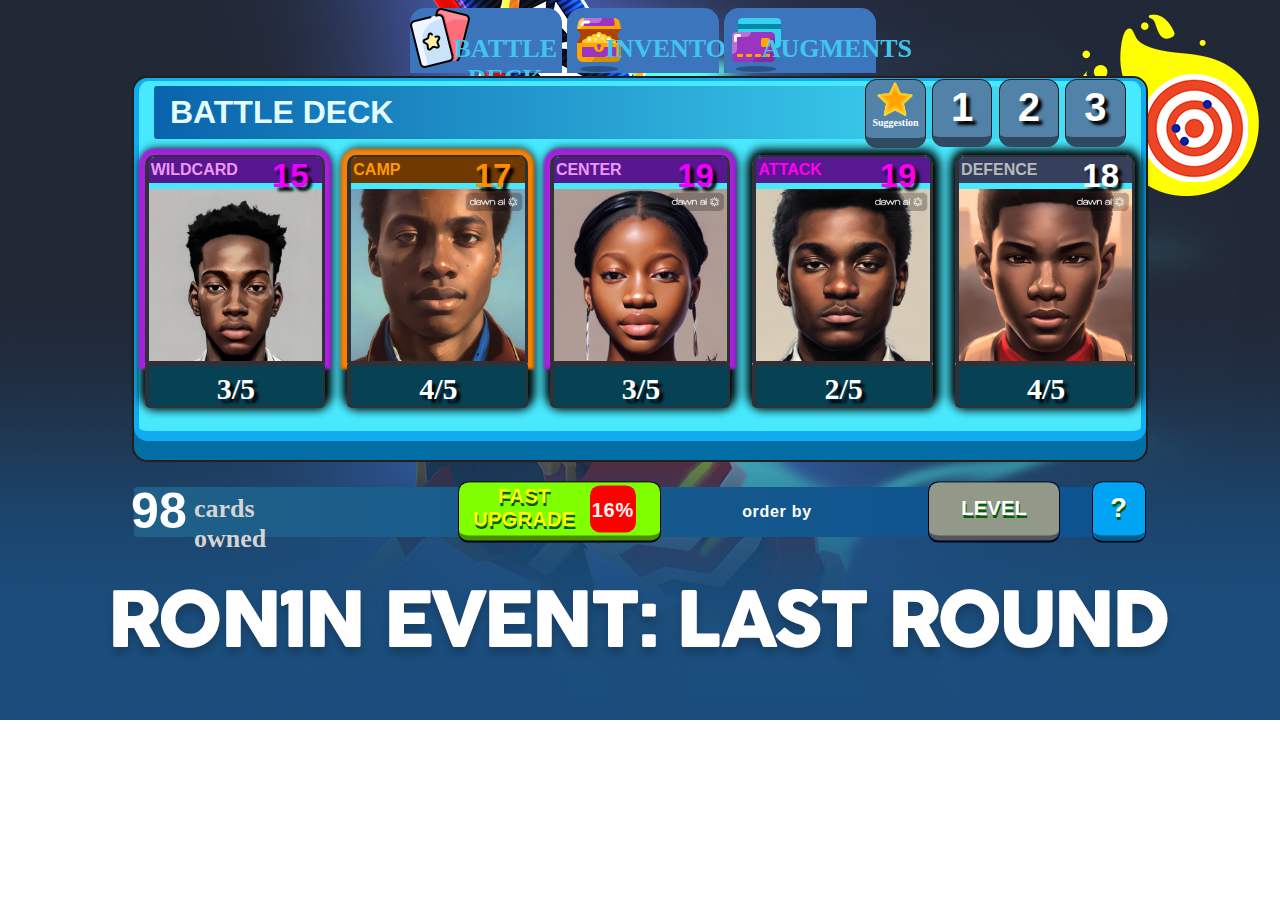
<file: index.html>
<!DOCTYPE html>
<html lang="en">
<head>
    <meta charset="UTF-8">
    <meta http-equiv="X-UA-Compatible" content="IE=edge">
    <meta name="viewport" content="width=device-width, initial-scale=1.0">
    <link rel="stylesheet" href="./week2.css">
    <link rel="shortcut icon" href="./images.jpg" type="image/x-icon">
    <link rel="stylesheet" href="./week3.js">
    <title>Frag</title>
</head>
<body>
 
        <div class="outter">
            <div class="container">
              <div class="topstrip">
                <div class="bDeck hovert"><span class="icon"><img src="./icons8-cards-60.png" alt="battle card"></span><p class="word1 bt">BATTLE DECK</p></div>
                <div class="invent hovert"><span class="icon1"><img src="./icons8-treasure-chest-64.png" alt="chests"></span><p class="word2 bt">INVENTORY</p></div>
                <div class="augments hovert"><span class="icon2"><img src="./icons8-bank-cards-64.png" alt="Augments"></span><p class="word3 bt">AUGMENTS</p></div>
              </div>
            </div>           
        </div>
        <div class="outback">
            <div class="black-line">
              <div class="big-blue">
                <div class="soft-blue">
                    <div class="inner-hold">
                        <div class="start">
                          <div class="leftb">BATTLE DECK<p></p></div>
                          <div class="otherbox"><div id="rando" class="star"><div class="icons"><img height="40px" width="40px" src="./icons8-star-48.png" alt="Star"></div><p class="s">Suggestion</p></div><div id="first" class="one"><p class="nums">1</p></div><div id="second" class="one"><p class="nums">2</p></div><div id="third" class="one"><p class="nums">3</p></div></div>
                        </div>
                        <div  class="beneath">
                          <div id="swit" class="sunny c"><div class="pic1"><div class="title1"><div class="left"><p class="wildword1">WILDCARD</p></div><div class="right"><p class="wildnum1">15</p></div></div></div><div class="level"><p class="grade">3/5</p></div></div> 
                          <div class="chan c"><div class="pic2"><div class="title2"><div class="left"><p class="wildword2">CAMP</p></div><div class="right"><p class="wildnum2">17</p></div></div></div><div class="level"><p class="grade">4/5</p></div></div> 
                          <div class="ronin c"><div class="pic3"><div class="title3"><div class="left"><p class="wildword3">CENTER</p></div><div class="right"><p class="wildnum3">19</p></div></div></div><div class="level"><p class="grade">3/5</p></div></div> 
                          <div class="ollie c"><div class="pic4"><div class="title4"><div class="left"><p class="wildword4">ATTACK</p></div><div class="right"><p class="wildnum4">19</p></div></div></div><div class="level"><p class="grade">2/5</p></div></div> 
                          <div class="piper c"><div class="pic5"><div class="title5"><div class="left"><p class="wildword5">DEFENCE</p></div><div class="right"><p class="wildnum5">18</p></div></div></div><div class="level"><p class="grade">4/5</p></div></div> 
                        </div>
                    </div>
                </div>
              </div>
            </div>
        </div>
        <div class="green">
             <div class="start1">
                <div class="bignum">
                  <div class="eith"><p class="benine">98</p></div><div class="letter"><p class="owen">cards owned</p></div>
                </div>
                  <div class="dark">
                    <div class="fast">
                  
                      <div class="upgrade"><p class="upword">FAST <br> UPGRADE</p></div>
                      <div class="percent"><P class="perword">16%</P></div>
                   
                    </div>
                </div>
                <div class="order"><p>order by</p></div>
                <div class="great">
                  
                    <div class="grey">
                      <div class="shi"><p class="lel">LEVEL</p></div>
                      
                    </div>
                    <div class="grey2">
                      <div class="shi2"><p class="lel2">?</p></div>
                      
                    </div>
                  </div>
             </div>
            
        </div>
        <script src="./week3.js"></script>
</body>
</html>
</file>
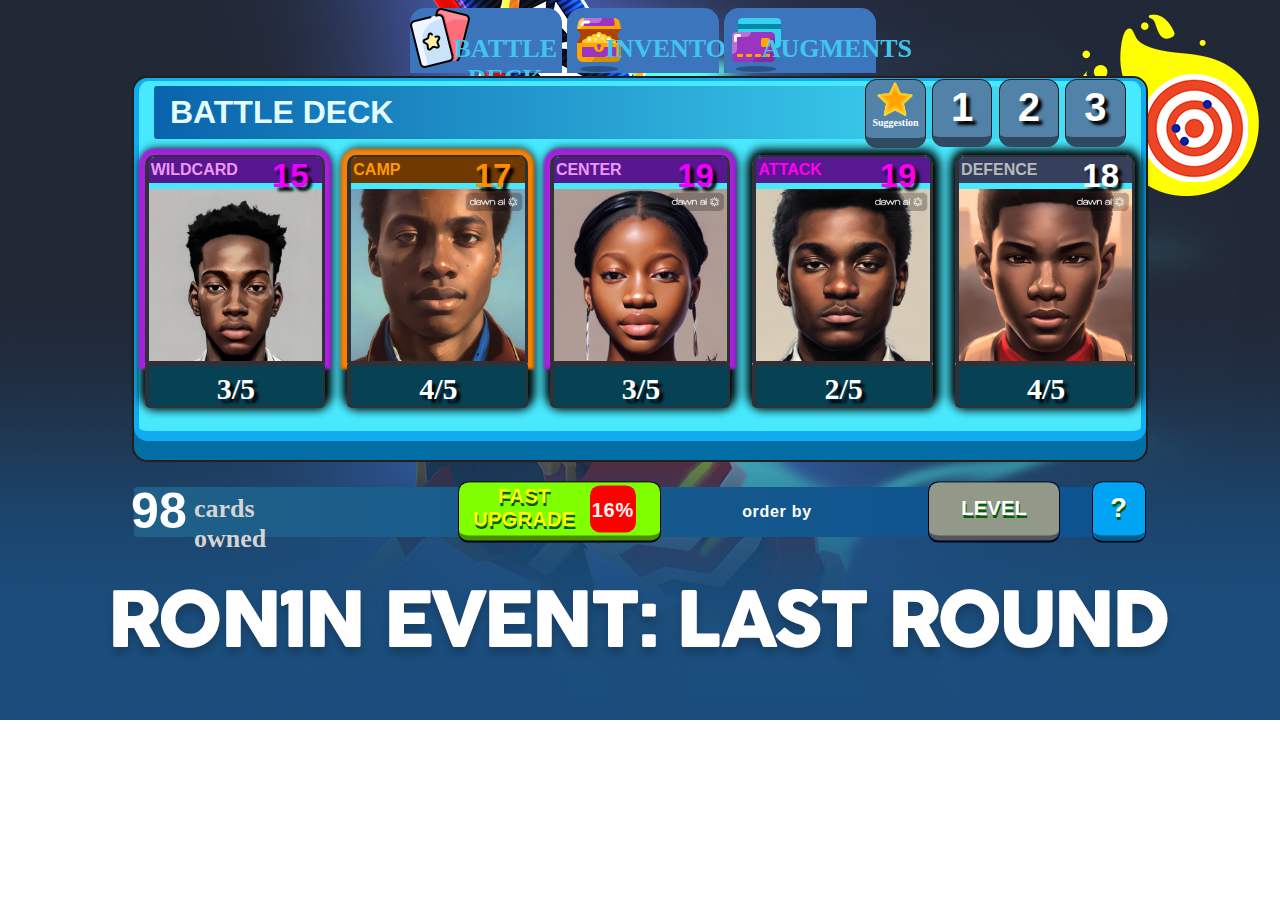
<file: week2.html>
<!DOCTYPE html>
<html lang="en">
<head>
    <meta charset="UTF-8">
    <meta http-equiv="X-UA-Compatible" content="IE=edge">
    <meta name="viewport" content="width=device-width, initial-scale=1.0">
    <link rel="stylesheet" href="./week2.css">
    <link rel="shortcut icon" href="./images.jpg" type="image/x-icon">
    <link rel="stylesheet" href="./week3.js">
    <title>Frag</title>
</head>
<body>
 
        <div class="outter">
            <div class="container">
              <div class="topstrip">
                <div class="bDeck hovert"><span class="icon"><img src="./icons8-cards-60.png" alt="battle card"></span><p class="word1 bt">BATTLE DECK</p></div>
                <div class="invent hovert"><span class="icon1"><img src="./icons8-treasure-chest-64.png" alt="chests"></span><p class="word2 bt">INVENTORY</p></div>
                <div class="augments hovert"><span class="icon2"><img src="./icons8-bank-cards-64.png" alt="Augments"></span><p class="word3 bt">AUGMENTS</p></div>
              </div>
            </div>           
        </div>
        <div class="outback">
            <div class="black-line">
              <div class="big-blue">
                <div class="soft-blue">
                    <div class="inner-hold">
                        <div class="start">
                          <div class="leftb">BATTLE DECK<p></p></div>
                          <div class="otherbox"><div id="rando" class="star"><div class="icons"><img height="40px" width="40px" src="./icons8-star-48.png" alt="Star"></div><p class="s">Suggestion</p></div><div id="first" class="one"><p class="nums">1</p></div><div id="second" class="one"><p class="nums">2</p></div><div id="third" class="one"><p class="nums">3</p></div></div>
                        </div>
                        <div  class="beneath">
                          <div id="swit" class="sunny c"><div class="pic1"><div class="title1"><div class="left"><p class="wildword1">WILDCARD</p></div><div class="right"><p class="wildnum1">15</p></div></div></div><div class="level"><p class="grade">3/5</p></div></div> 
                          <div class="chan c"><div class="pic2"><div class="title2"><div class="left"><p class="wildword2">CAMP</p></div><div class="right"><p class="wildnum2">17</p></div></div></div><div class="level"><p class="grade">4/5</p></div></div> 
                          <div class="ronin c"><div class="pic3"><div class="title3"><div class="left"><p class="wildword3">CENTER</p></div><div class="right"><p class="wildnum3">19</p></div></div></div><div class="level"><p class="grade">3/5</p></div></div> 
                          <div class="ollie c"><div class="pic4"><div class="title4"><div class="left"><p class="wildword4">ATTACK</p></div><div class="right"><p class="wildnum4">19</p></div></div></div><div class="level"><p class="grade">2/5</p></div></div> 
                          <div class="piper c"><div class="pic5"><div class="title5"><div class="left"><p class="wildword5">DEFENCE</p></div><div class="right"><p class="wildnum5">18</p></div></div></div><div class="level"><p class="grade">4/5</p></div></div> 
                        </div>
                    </div>
                </div>
              </div>
            </div>
        </div>
        <div class="green">
             <div class="start1">
                <div class="bignum">
                  <div class="eith"><p class="benine">98</p></div><div class="letter"><p class="owen">cards owned</p></div>
                </div>
                  <div class="dark">
                    <div class="fast">
                  
                      <div class="upgrade"><p class="upword">FAST <br> UPGRADE</p></div>
                      <div class="percent"><P class="perword">16%</P></div>
                   
                    </div>
                </div>
                <div class="order"><p>order by</p></div>
                <div class="great">
                  
                    <div class="grey">
                      <div class="shi"><p class="lel">LEVEL</p></div>
                      
                    </div>
                    <div class="grey2">
                      <div class="shi2"><p class="lel2">?</p></div>
                      
                    </div>
                  </div>
             </div>
            
        </div>
        <script src="./week3.js"></script>
</body>
</html>
</file>
<file: week2.css>
*{
    transition: all 0.2s ease-in ;
}

body {
    /* background-image: linear-gradient(90deg,#141c46,#0b5291); */
    background-image: url(./ronnin.jpg);
    background-repeat: no-repeat;
    background-size: cover;

}

.outter {
    /* align-items: center; */
    /* border: solid blue 1px; */
    /* justify-items: center; */
    margin: 3px;
    width: 100%;
    align-content: center;
}
.container {
    /* border: solid rgb(0, 255, 179) 1px; */
    width: 100%;
    margin: 0 auto;
    justify-items: center;
    
}

.topstrip{
    justify-content: center;
    /* border: solid red 1px; */
    display: flex;
    /* justify-content: space-evenly; */
    gap: 0.3rem;
}

.bDeck{
    /* border: solid red 1px; */
    width: 22%;
    display: flex;
    border-top-right-radius: 15px;
    border-top-left-radius: 15px;
    background-color: #3d75bd;
    max-height: 65px;


    

}

.invent {
    /* border: solid red 1px; */
    width: 22%;
    display: flex;
    border-top-right-radius: 15px;
    border-top-left-radius: 15px;
    background-color: #3d75bd;
    max-height: 65px;

    

}

.augments{
    /* border: solid red 1px; */
    width: 22%;
    display: flex;
    border-top-right-radius: 15px;
    border-top-left-radius: 15px;
    background-color: #3d75bd;
    max-height: 65px;
    padding-top: -10px;
    

}

.icon {
    /* border: solid green 1px; */
    width: 25%;
}

.word1 {
    /* text-align: end; */
    width: 75%;
    /* border: solid grey 1px; */
    text-align: center;
    font-size: 26px;
    font-weight: bolder;
    height: fit-content;
    color: #42c5ed;

    
    

}

.word2 {
    height: fit-content;
    /* text-align: end; */
    text-align: center;
    width: 75%;
    /* border: solid grey 1px; */
    font-size: 26px;
    font-weight: bolder;
    color: #42c5ed;

    

}

.word3 {
    height: fit-content;
    /* margin-top: -20px; */
    /* text-align: end; */
    text-align: center;
    width: 75%;
    /* border: solid grey 1px; */
    font-size: 26px;
    font-weight: bolder;
    color: #42c5ed;
    

}

.icon1 {
    /* border: solid green 1px; */
    width: 25%;
    height: fit-content;
    
}

.icon2 {
    /* border: solid green 1px; */
    width: 25%;
}

.hovert:hover {
    background-color: #ffffff;
}

.bt:hover {
    color: #44c7ee;
}

.outback {
    width: 100%;
    /* border: solid red 1px; */
    display: flex;
    justify-content: center;
    
    
    
}

.black-line {
    width: 80%;
    border: solid #221f1c 2.7px;
    border-radius: 15px;
    height: fit-content;
    
}

.big-blue {
    /* border: solid green 1px; */
    border-bottom: solid #026ea5 19.6px;
    background-color: #026ea5;
    
    border-radius: 13.8px;
}

.soft-blue {
    border-radius: 13.8px;
    border-bottom: solid #10acf2 10px;
    border-left: solid #10acf2 5px;
    border-right: solid #10acf2 5px;
    border-top: solid #10acf2 3px;
    height: 350px;
    background-color: #48e9fe;
    z-index: 1;
}

.inner-hold {
    /* border: solid red 1px; */
    height: 100%;
    width: 100%;
    /* padding: 2px; */
    display: flex;
    flex-direction: column;
    gap: 1rem;
    
}

.start {
    border-radius: 3px;
    width: 97%;
    /* border: solid green 1px; */
    height: 15%;
    background-image: linear-gradient(90deg,#0a63ac, #48e9fe );
    align-self: center;
    margin-top: 5px;
    display: flex;
    flex-direction: row;
    

}

.green {
    margin-top: 20px;
    width: 100%;
    display: flex;
    justify-content: center;
    
}
.start1{
    border-radius: 3px;
    width: 80%;
    /* border: solid green 1px; */
    height: 50px;
    /* background-image: linear-gradient(90deg,#206087, #1d3179 ); */
    background-image: linear-gradient(90deg,#206088,#0b5291);
    

    align-self: center;
    margin-top: 5px;
    display: flex;
    flex-direction: row;
    
}
.bignum {
    /* border: solid red 1px; */
    width: 20%;
    display: flex;
    flex-direction: row;
}

.eith {
    display: flex;
    /* border: solid grey 1px ; */
    width: 30%;
    justify-content:center ;
    
}

.benine {
    color: #ffffff;
    font-size: 25px;
    font-weight: bolder;
    margin: 0 auto;
    scale: 2;
    transform: translateY(10px);
    font-family: Impact, Haettenschweiler, 'Arial Narrow Bold', sans-serif;
}

.owen {
    color: #d4d4d3;
    font-size: 26px;
    font-weight: bolder;
    margin: 0 auto;
    transform: translateY(7px);
    /* font-style: unset; */
    

    
}
.letter {
    /* border: solid deepskyblue 1px; */
    margin-left: 10px;
    width: 80%;
    display: flex;
    justify-content: center;
}

.dark {
    border: solid #000015 1px;
    border-radius: 10px;
    border-bottom: solid #000015 2px;
    background-color: #499100;
    width: 21%;
    display: flex;
    margin-left: 13%;
    height: 115%;
    
    transform: translateY(-5.6px);
}
.fast {
    z-index: 2;
    /* border: solid #57188f 1px; */
    width: 100%;
    display: flex;
    align-items: center;
    border-bottom:solid #499100 5px;
    border-top-left-radius: 10px;
    border-top-right-radius: 10px;
    border-bottom-right-radius: 10px;
    border-bottom-left-radius: 10px;
    background-color: #80ff00;
    /* margin-left: 13%; */
    /* height: 115%; */
    /* transform: translateY(-5.6px); */
    

}

.perword {
    transform: translateY(-6px);
}


.upgrade {
    /* border: solid fuchsia 1px; */
    width: 65%;
    text-align: center;
    word-wrap: break-word;
    font-size: 20px;
    font-weight: bolder;
    font-family: Impact, Haettenschweiler, 'Arial Narrow Bold', sans-serif;
    letter-spacing: 0.3px;
    color: #fefe00;
    text-shadow: 1px 2.3px #005f09;

    
}

.percent {
    justify-self: flex-end;
    background-color: #ff0000;
    color: #fff4f4;
    /* outline:solid #44c7ee 1px; */
    text-align: center;
    /* border: solid black 1px; */
    height: 90%;
    width: 23%;
    font-size: 20px;
    font-weight: bolder;
    font-family: Impact, Haettenschweiler, 'Arial  Bold', sans-serif;
    letter-spacing: 0.7px;
    border-radius: 10px;

}

.order {
    width: 10%;
    word-wrap: normal;
    font-weight: 900;
    font-family: Impact, Haettenschweiler, 'Arial  Bold', sans-serif;
    letter-spacing: 0.7px;
    color: #ffffff;
    margin-left: 8%;
    /* width: %; */
    /* border: solid red 1px; */
    
}

.great {
    justify-self: flex-end;
    margin-left: 1%;
    width: 31%;
    /* border: solid 1px green; */
    display: flex;
    gap: 2rem;
}

.grey {
    width: 45%;
    /* border: solid red 1px; */
    text-align: center;
    border: solid #000015 1px;
    border-radius: 10px;
    border-bottom: solid #000015 2px;
    /* width: 21%; */
    display: flex;
    margin-left: 27%;
    height: 115%;
    
    transform: translateY(-5.6px);
    
}

.grey2 {
    justify-self: flex-end;
    width: 18%;
    /* border: solid red 1px; */
    text-align: center;
    border: solid #000015 1px;
    border-radius: 10px;
    border-bottom: solid #000015 2px;
    background-color: #00a4f2;
    /* width: 21%; */
    display: flex;
    /* margin-left: 2%; */
    height: 115%;
    
    transform: translateY(-5.6px);
}

.shi{

    width: 100%;
    display: flex;
    align-items: center;
    border-bottom:solid #53555e 5px;
    border-top-left-radius: 10px;
    border-top-right-radius: 10px;
    border-bottom-right-radius: 10px;
    border-bottom-left-radius: 10px;
    /* background-color: #80ff00; */
    background-color: #939988;

    justify-content: center;

}

.shi2{

    width: 100%;
    display: flex;
    align-items: center;
    border-bottom:solid #005b8d 5px;
    border-top-left-radius: 10px;
    border-top-right-radius: 10px;
    border-bottom-right-radius: 10px;
    border-bottom-left-radius: 10px;
    /* background-color: #80ff00; */
    background-color: #00a4f2;

    justify-content: center;
    
}

.lel {
    text-align: center;
    word-wrap: break-word;
    font-size: 20px;
    font-weight: bolder;
    font-family: Impact, Haettenschweiler, 'Arial Narrow Bold', sans-serif;
    letter-spacing: 0.3px;
    color: #ffff;
    text-shadow: 1px 2.3px #005f09;
}

.lel2 {
    text-align: center;
    word-wrap: break-word;
    font-size: 27px;
    font-weight: bolder;
    font-family: 'Franklin Gothic Medium', 'Arial Narrow', Arial, sans-serif;
    letter-spacing: 0.3px;
    color: #ffffff;
    text-shadow: 1px 2.3px #005f09;
}

.leftb {
    font-weight: bolder;
    color: #e1fbff;
    margin-top: 8px;
    align-self: flex-start;
    font-size: 32px;
    text-indent: 4%;
    width: 40%;
    font-family: Verdana, Geneva, Tahoma, sans-serif;

}



.otherbox {
    /* justify-items: flex-end; */
    /* border: solid red 1px; */
    width: 60%;
    display: flex;
    justify-content: flex-end;
    gap: 0.4rem;
}
.star {
    width: 10%;
    height: 58px;
    border: solid #221f1c 1px;
    background-color: #5382a9;
    border-radius: 12px;
    display: flex;
    flex-direction: column;
 
    text-align: center;
    align-items: center;
    border-bottom: solid #2f4960 10px;

    transform: translateY(-7px);

     


}

.one {
    width: 10%;
    height: 57px;
    border: solid #221f1c 1px;
    background-color: #5382a9;
    border-radius: 12px;
    display: flex;
    flex-direction: column;
    text-align:center;
    vertical-align: middle;
    /* text-align: center;
    align-items: center; */
    transform: translateY(-7px);
    border-bottom: solid #2f4960 10px;
    
}

.one:hover {
    transform: translateY(-9px);
    background-color: #b0efff;
    border-bottom:solid  #648791 10px;
}

.star:hover{
    transform: translateY(-9px);
    background-color: #b0efff;
    border-bottom:solid  #648791 10px;
}
.nums {
    transform: translateY(-34.9px);
    /* font-size: 80px ; */
    color: #ffffff;
    font-family: Verdana, Geneva, Tahoma, sans-serif;
    text-shadow:  4px 4px 3px #000 ;
    font-weight: bolder;
    font-size: 40px;
    justify-self: auto;
}

.icons {
    align-items: center;
    margin-right: 1px;
}


.s {
    color: #ffffff;
    margin-top: -7px;
    font-size: 10px;
    font-weight: bolder;
    align-self: center;

}

.beneath {
    /* border: solid pink 1px; */
    height: 75%;
    width: 100%;
    display: flex;
    /* flex-direction: row; */
    justify-content: center;
    gap: 1.4rem;
    vertical-align: bottom;
}

.sunny {
    /* border: solid black 2px; */
    height: 95%;
    width: 18%;
    box-shadow: 1px 0px 10px 6px  #000;
    border-radius: 5%;
    background-image: url("./IMG-20230205-WA0003.jpg");
    background-position: center;
    background-size: contain;
    background-repeat: no-repeat;

    

    /* border-radius: 5%; */
}
.chan {
    /* border: solid black 2px; */
    height: 95%;
    width: 18%;
    box-shadow: 1px 0px 10px 6px  #000;
    border-radius: 5%;
    background-image: url("./IMG-20230203-WA0002.jpg");
    background-position: center;
    background-size: contain;
    background-repeat: no-repeat;


    
}

.ronin {
    /* border: solid black 2px; */
    height: 95%;
    width: 18%;
    box-shadow: 1px 0px 10px 6px  #000;
    border-radius: 5%;
    background-image: url("./IMG-20230320-WA0007.jpg");
    background-position: center;
    background-size: contain;
    background-repeat: no-repeat;

}

.piper {
    /* border: solid black 2px; */
    height: 95%;
    width: 18%;
    box-shadow: 1px 0px 10px 6px  #000;
    border-radius: 5%;
    background-image: url("./willie2.jpg");
    background-position: center;
    background-size: contain;
    background-repeat: no-repeat;
}

.ollie {
    /* border: solid black 2px; */
    height: 95%;
    width: 18%;
    box-shadow: 1px 0px 10px 6px  #000;
    border-radius: 5%;
    background-image: url("./IMG-20230203-WA0003.jpg");
    background-position: center;
    background-size: contain;
    background-repeat: no-repeat;
}

.pic1{
    height: 83%;
    border-left: solid #303137 4px;
    border-right: solid #303137 3px;
    border-top: solid #303137 2px ;
    /* border-bottom: solid #303137 3px; */
    border-top-right-radius: 5%;
    border-top-left-radius: 5%;
    box-shadow: 0px 0px 3px 6px #ab1ee0;

    
}
.pic2{
    height: 83%;
    border-left: solid #303137 4px;
    border-right: solid #303137 3px;
    border-top: solid #303137 2px ;
    /* border-bottom: solid #303137 3px; */
    border-top-right-radius: 5%;
    border-top-left-radius: 5%;
    box-shadow: 0px 0px 3px 6px #fb7f01;


    
}
.pic3{
    height: 83%;
    border-left: solid #303137 4px;
    border-right: solid #303137 3px;
    border-top: solid #303137 2px ;
    /* border-bottom: solid #303137 3px; */
    border-top-right-radius: 5%;
    border-top-left-radius: 5%;
    box-shadow: 0px 0px 3px 6px #ab1ee0;



    
}
.pic4{
    height: 83%;
    border-left: solid #303137 4px;
    border-right: solid #303137 3px;
    border-top: solid #303137 2px ;
    /* border-bottom: solid #303137 3px; */
    border-top-right-radius: 5%;
    border-top-left-radius: 5%;
    animation: slide 3.7s ease-in-out 1.4s infinite;
}

@keyframes slide {
   /* from{
       transform: translateX(0);
   }
   to{
       transform: translate(100%);
   } */
   0%{
       box-shadow: 0px 0px 3px 6px #ab1ee0;

   }
   10%{
       box-shadow: 0px 0px 3px 6px #0ef5f1;

   }
   30%{
       box-shadow: 0px 0px 3px 6px #ff8000;

   }
   60%{
       box-shadow: 0px 0px 3px 6px #f00000;

   }
   100%{

       box-shadow: 0px 0px 3px 6px #6ad400;

   }


    
}

.c:hover {
    
    animation: slid 3.7s ease-in-out 1.4s infinite;
}

@keyframes slid {
   /* from{
       transform: translateX(0);
   }
   to{
       transform: translate(100%);
   } */
   0%{
       transform: translateY(5px );
       

   }
   10%{
    transform: translateY(-5px );
       

   }
   30%{
    transform: translateY(5px );
       

   }
   60%{
    transform: translateY(-5px );

   }
   100%{

    transform: translateY(5px );
      

   }

}
.pic5{
    height: 83%;
    border-left: solid #303137 4px;
    border-right: solid #303137 3px;
    border-top: solid #303137 2px ;
    /* border-bottom: solid #303137 3px; */
    border-top-right-radius: 5%;
    border-top-left-radius: 5%;

    
}

.level {
    height: 16%;
    border: solid #303137 2px;
    border-top: solid #303137 5px ;
    border-left: solid #303137 4px;
    border-right: solid #303137 2px;
    border-radius: 5px;
    transform: translateY(-2px);
    background-color: #074154;
    text-shadow:  4px 4px 3px #000 ;

    text-align: center;
    font-size: 30px;

}

.grade {
    font-weight: bolder;

    color: #ffffff;
    transform: translateY(-24px);
    font-family: fantasy;
}

.title1 {
    height: 13%;
    /* border: solid purple 1px; */
    display: flex;
    font-weight: bolder;
    background-color: #57188f;
    border-top-left-radius: 6px;
    border-top-right-radius: 6px;
    
}

.title2 {
    background-color: #6f3900;
    height: 13%;
    display: flex;
    font-weight: bolder;
    border-top-left-radius: 6px;
    border-top-right-radius: 6px;
}

.title3{
    height: 13%;
    /* border: solid purple 1px; */
    display: flex;
    font-weight: bolder;
    background-color: #57188f;
    border-top-left-radius: 6px;
    border-top-right-radius: 6px;

}

.title4 {
    height: 13%;
    /* border: solid purple 1px; */
    display: flex;
    font-weight: bolder;
    background-color: #581890;
    border-top-left-radius: 6px;
    border-top-right-radius: 6px;
}

.title5 {
    height: 13%;
    /* border: solid purple 1px; */
    display: flex;
    font-weight: bolder;
    background-color: #36405c;
    border-top-left-radius: 6px;
    border-top-right-radius: 6px;
}

.left{
    height: 100%;
    width: 70%;
    /* border: solid brown 1px; */
    /* background-color: #57188f; */
    /* color: #ef97f4; */
    display: flex;
    font-family: Verdana, Geneva, Tahoma, sans-serif;

    
}

.wildword1 {
    color: #ef97f4;
    margin: auto;
    margin-left: 2px;
}
.wildword2 {
    color: #ff9900;
    margin: auto;
    margin-left: 2px;
}
.wildword3 {
    color: #ef97f4;
    margin: auto;
    margin-left: 2px;
}
.wildword4 {
    color: #ff00f2;
    margin: auto;
    margin-left: 2px;
}
.wildword5 {
    color: #b8b9b8;
    margin: auto;
    margin-left: 2px;
}

.wildnum1{
    margin: auto;
    margin-left: 2px;
    color: #ee00fc;
    text-shadow:  4px 4px 3px #000 ;
    
    
}

.wildnum2{
    margin: auto;
    margin-left: 2px;
    color: #fc8c00;
    text-shadow:  4px 4px 3px #000 ;
    
    
}
.wildnum3{
    margin: auto;
    margin-left: 2px;
    color: #ee00fc;
    
    text-shadow:  4px 4px 3px #000 ;
    
}
.wildnum4{
    margin: auto;
    margin-left: 2px;
    color: #fc00ea;
    
    text-shadow:  4px 4px 3px #000 ;
    
}
.wildnum5{
    margin: auto;
    margin-left: 2px;
    color: #fdfdfd;
    
    text-shadow:  4px 4px 3px #000 ;
    
}

.right {
    height: 100%;
    width: 30%;
    /* border: solid grey 1px; */
    display: flex;
    font-size: 33px;
    font-family: Verdana, Geneva, Tahoma, sans-serif;

}

a {
    text-decoration: none;
    color: #ffffff;

}
</file>
